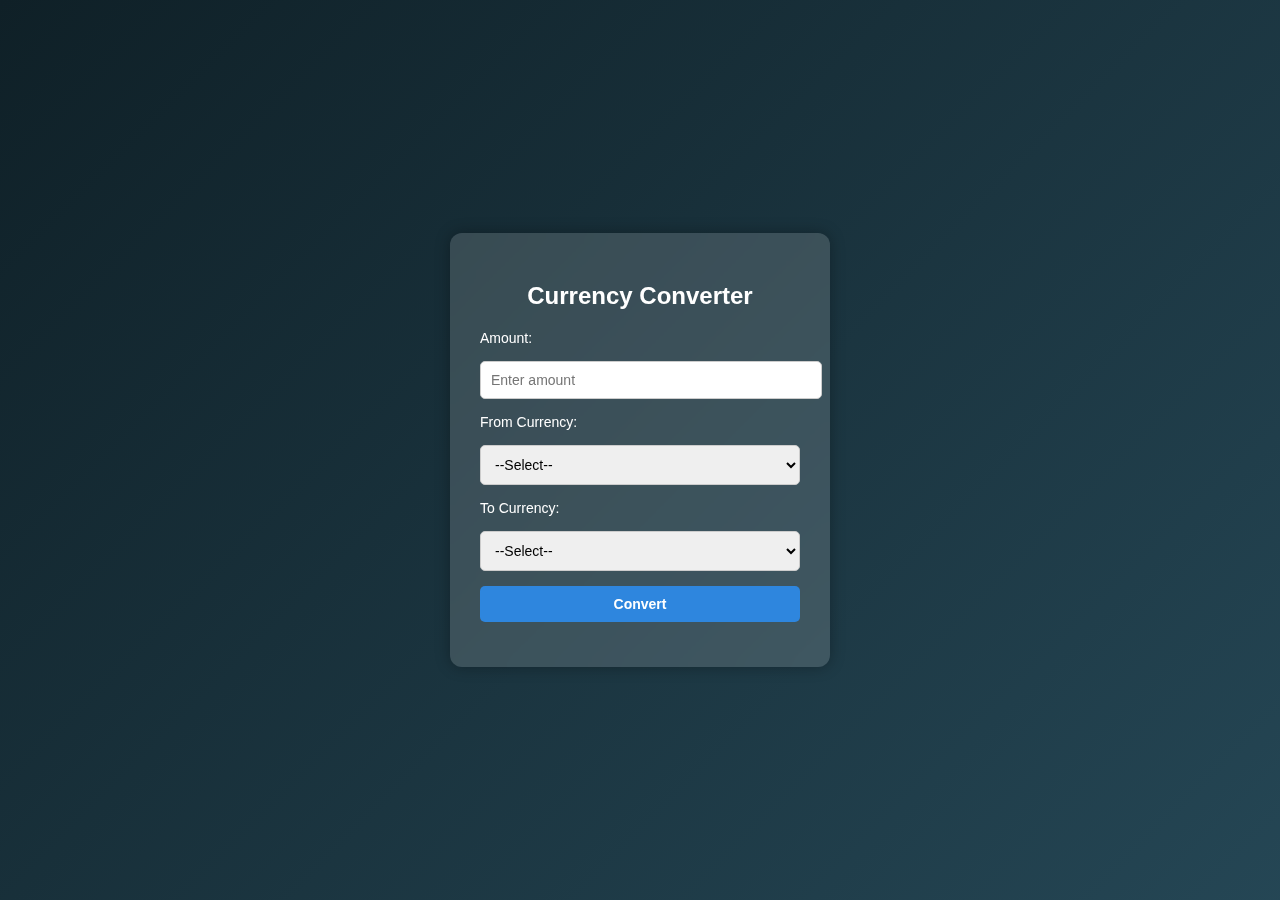
<file: index.html>
<!DOCTYPE html>
<html>
<head>
<meta charset="UTF-8">
<title>Insert title here</title>
<link rel="stylesheet" href="style.css">
</head>
<body>
  <div class="converter-box">
    <h2>Currency Converter</h2>
    <form action="Currencyconverter" method="post">
      <label for="amount">Amount:</label>
      <input type="number" name="amount" id="amount" step="0.01" required placeholder="Enter amount">

      <label for="from">From Currency:</label>
      <select name="from" id="from" required>
        <option value="">--Select--</option>
        <option value="USD">USD</option>
        <option value="INR">INR</option>
        <option value="EUR">EUR</option>
        <option value="GBP">GBP</option>
        <option value="JPY">JPY</option>
        <option value="CAD">CAD</option>
        <option value="AUD">AUD</option>
        <option value="CHF">CHF</option>
        <option value="CNY">CNY</option>
        <option value="SGD">SGD</option>
        <option value="NZD">NZD</option>
        <option value="KRW">KRW</option>
        <option value="RUB">RUB</option>
        <option value="BRL">BRL</option>
        <option value="ZAR">ZAR</option>
      </select>

      <label for="to">To Currency:</label>
      <select name="to" id="to" required>
        <option value="">--Select--</option>
        <option value="USD">USD</option>
        <option value="INR">INR</option>
        <option value="EUR">EUR</option>
        <option value="GBP">GBP</option>
        <option value="JPY">JPY</option>
        <option value="CAD">CAD</option>
        <option value="AUD">AUD</option>
        <option value="CHF">CHF</option>
        <option value="CNY">CNY</option>
        <option value="SGD">SGD</option>
        <option value="NZD">NZD</option>
        <option value="KRW">KRW</option>
        <option value="RUB">RUB</option>
        <option value="BRL">BRL</option>
        <option value="ZAR">ZAR</option>
      </select>

      <button type="submit">Convert</button>
    </form>
  </div>
</body>
</html>
</file>
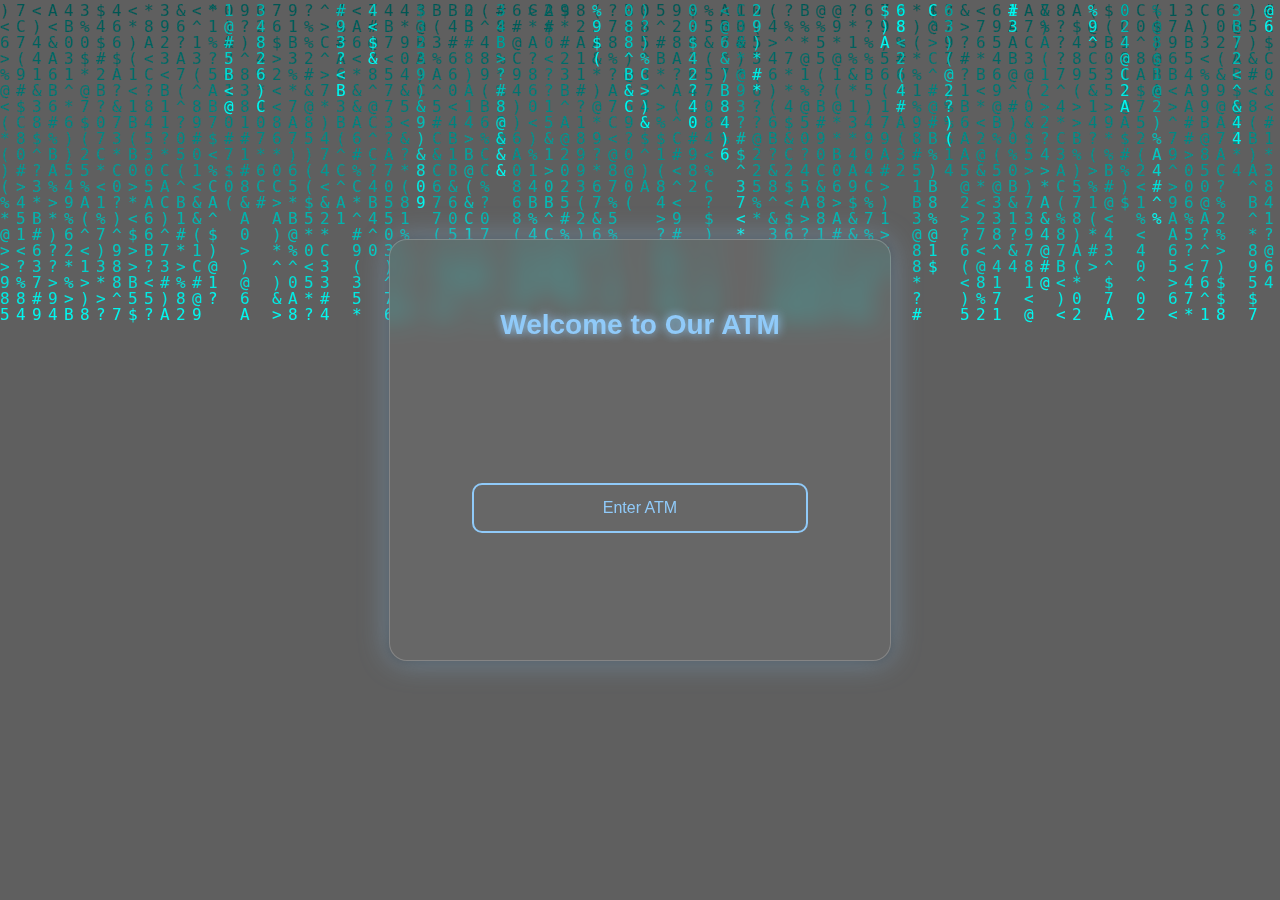
<file: ATM/index.html>
<!DOCTYPE html>
<html lang="en">
<head>
  <meta charset="UTF-8">
  <title>Welcome ATM</title>
  <link rel="stylesheet" href="index.css">
</head>
<body>
  <canvas id="matrix"></canvas>

  <div class="container">
    <h1>Welcome to Our ATM</h1>
    <br><br><br><br><br>   
    <button onclick="window.location.href='login.html'">Enter ATM</button>
  </div>

  <script src="matrix.js"></script>
</body>
</html>
</file>
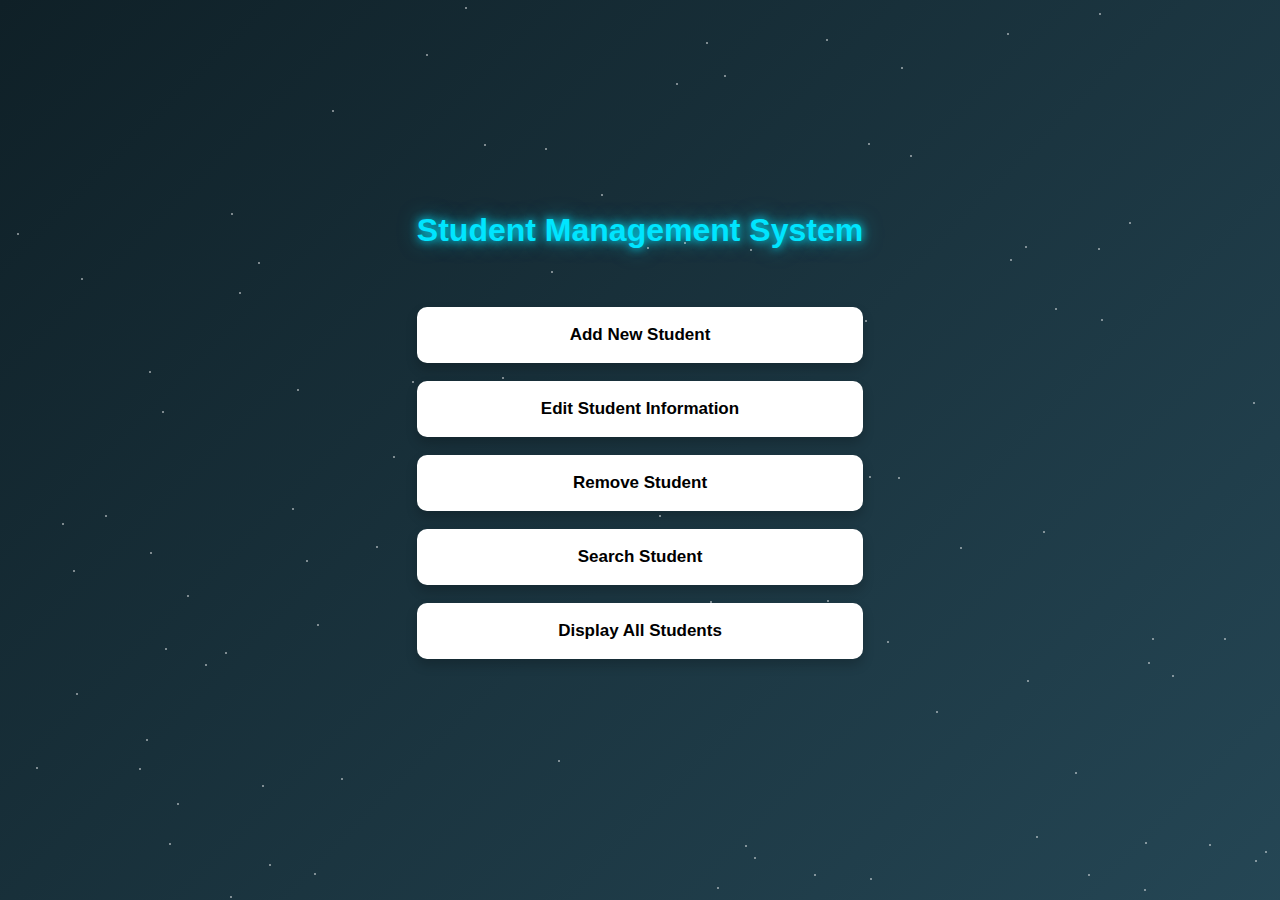
<file: Student Management System/index.html>
<!DOCTYPE html>
<html lang="en">
<head>
  <meta charset="UTF-8">
  <title>Student Management</title>
   <link rel="stylesheet" href="style.css">
  
</head>
<body>
<div class="stars" id="stars"></div>

  <div class="button-row">
    <h2>Student Management System</h2>
  
      <button onclick="window.location.href='add.html'"type="submit">Add New Student</button>
    
      <button onclick="window.location.href='edit.html'" type="submit">Edit Student Information</button>

      <button onclick="window.location.href='remove.html'" type="submit">Remove Student</button>
    
      <button onclick="window.location.href='search.html'" type="submit">Search Student</button>

      <button onclick="window.location.href='display.html'" type="submit">Display All Students</button>
  </div>
  
  <script>
    // Generate stars dynamically
    const starsContainer = document.getElementById('stars');
    const numStars = 100;

    for (let i = 0; i < numStars; i++) {
      const star = document.createElement('div');
      star.classList.add('star');
      star.style.top = Math.random() * 100 + '%';
      star.style.left = Math.random() * 100 + '%';
      star.style.animationDuration = (1 + Math.random() * 2) + 's';
      star.style.animationDelay = Math.random() * 2 + 's';
      starsContainer.appendChild(star);
    }
  </script>
</body>
</html>
</file>
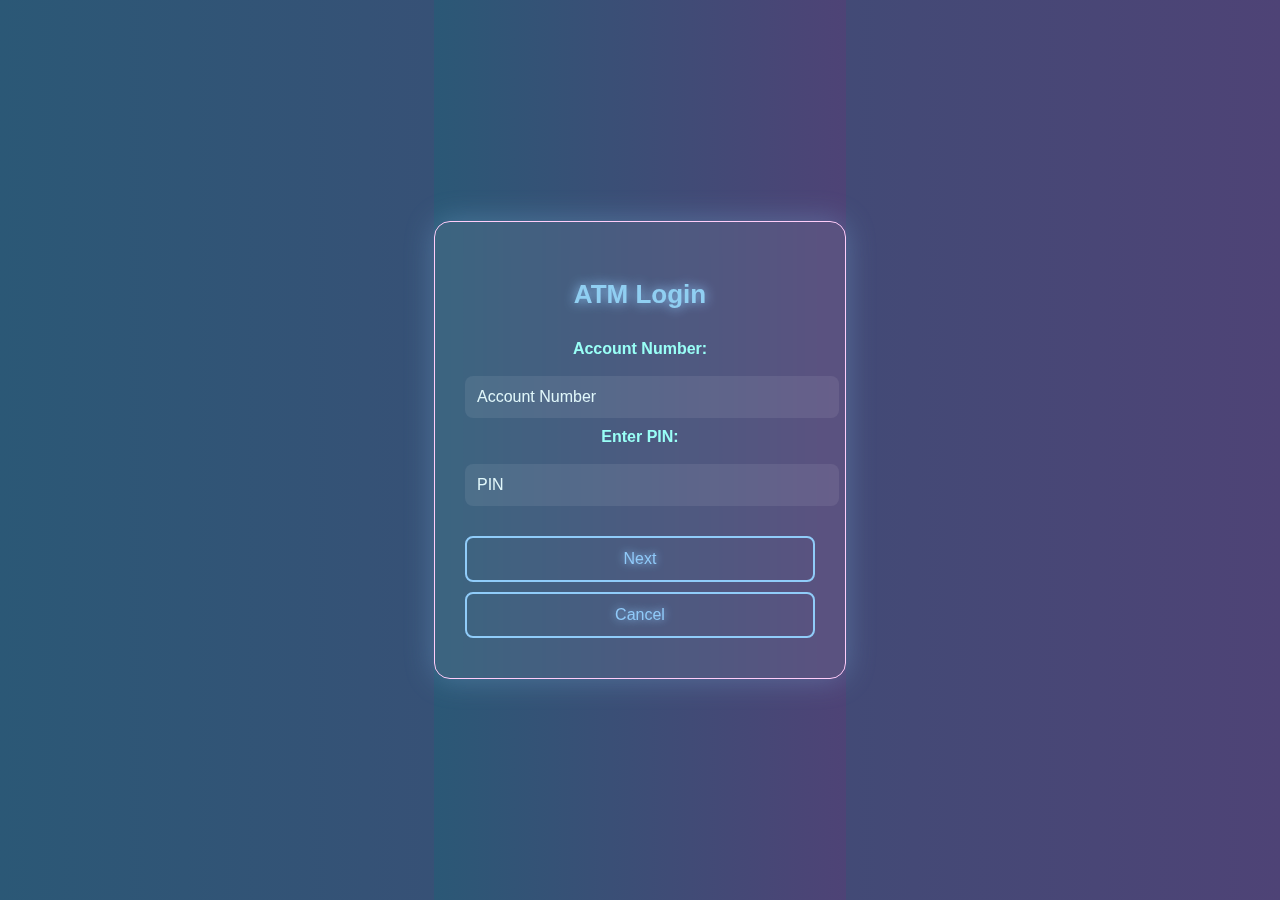
<file: ATM/login.html>
<!DOCTYPE html>
<html lang="en">
<head>
  <meta charset="UTF-8">
  <title>ATM Login</title>
  <link rel="stylesheet" href="login.css">
</head>
<body>
  <div class="container">
    <h1>ATM Login</h1>
    <form action="login1" method="post">
     <label for="acountno">Account Number:</label>
      <input type="text" id="account" name="account"placeholder="Account Number" required />
      <label for="password">Enter PIN:</label>
      <input type="password" id="pin" name="pin"placeholder="PIN" required />
      <button type="submit">Next</button>
    </form>
     <button onclick="window.location.href='index.html'" style="margin-top: 10px;">Cancel</button>
  </div>

</body>
</html>
</file>
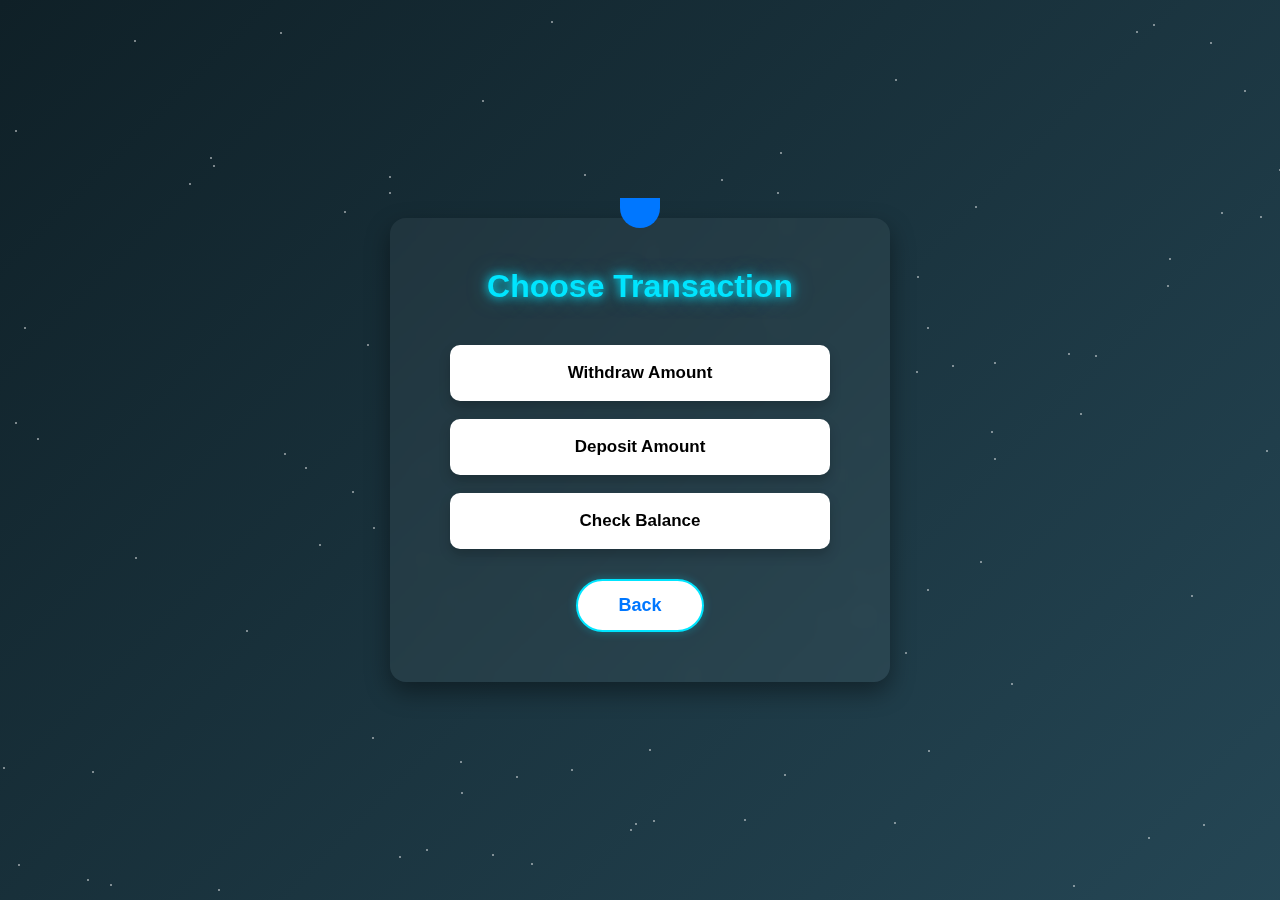
<file: ATM/user.html>
<!DOCTYPE html>
<html lang="en">
<head>
  <meta charset="UTF-8">
  <title>ATM Options</title>
  <link rel="stylesheet" href="user.css">
</head>
<body>
<div class="stars" id="stars"></div>


  <div class="card">
    <h1>Choose Transaction</h1>

    <div class="button-row">
      <button onclick="window.location.href='Withdraw'">Withdraw Amount</button>
      <button onclick="window.location.href='Deposit'">Deposit Amount</button>
      <button onclick="window.location.href='Checkbalance'">Check Balance</button>
    </div>

    <div class="next-button-wrapper">
      <button  onclick="window.location.href='index.html'" class="next-btn">Back</button>
    </div>
  </div>

<script>
    // Generate stars dynamically
    const starsContainer = document.getElementById('stars');
    const numStars = 100;

    for (let i = 0; i < numStars; i++) {
      const star = document.createElement('div');
      star.classList.add('star');
      star.style.top = Math.random() * 100 + '%';
      star.style.left = Math.random() * 100 + '%';
      star.style.animationDuration = (1 + Math.random() * 2) + 's';
      star.style.animationDelay = Math.random() * 2 + 's';
      starsContainer.appendChild(star);
    }
  </script>
</body>
</html>
</file>
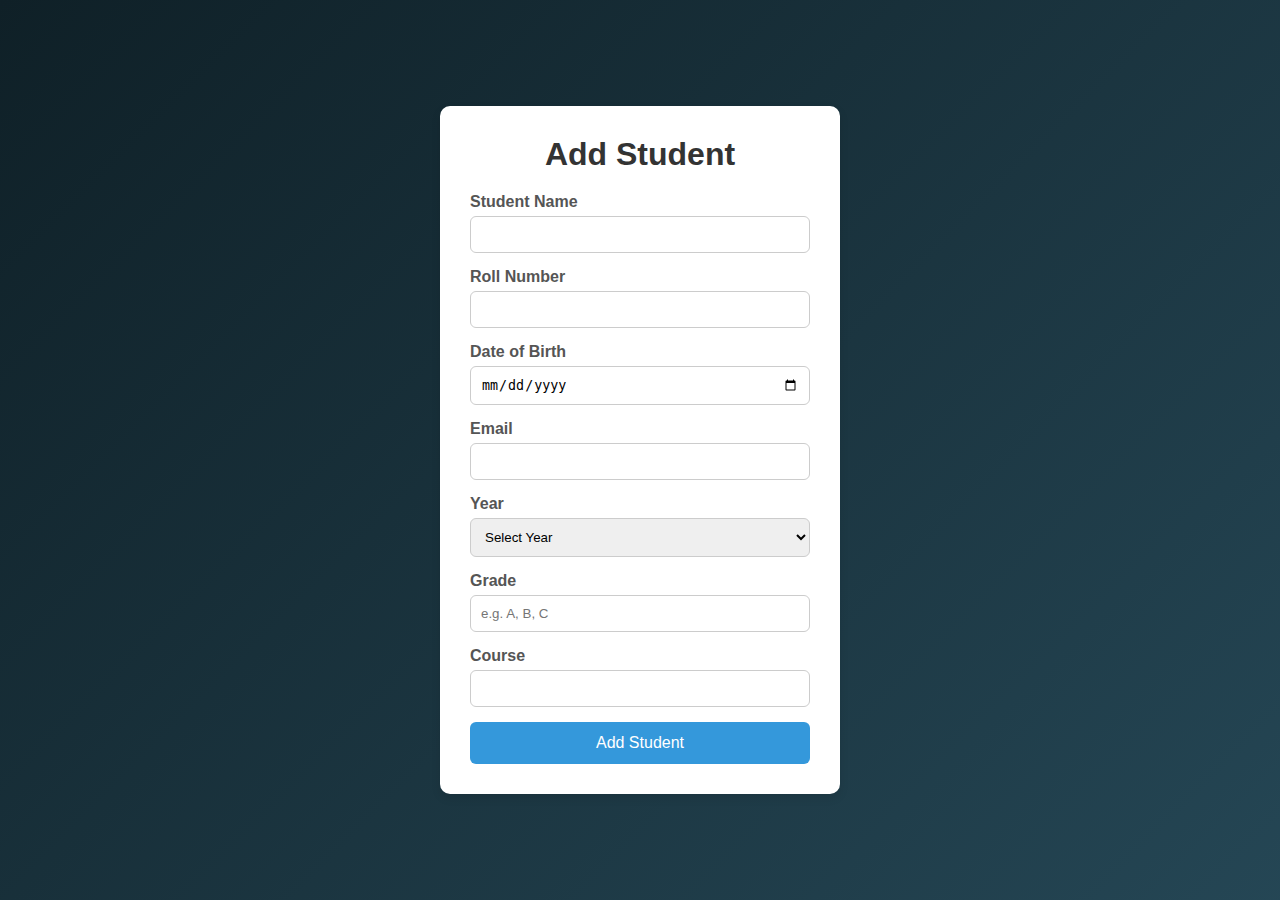
<file: Student Management System/add.html>
<!DOCTYPE html>
<html lang="en">
<head>
  <meta charset="UTF-8">
  <title>Add Student</title>
     <link rel="stylesheet" href="style.css">
 
</head>
<body>
  <div class="form-container">
    <h1>Add Student</h1>
    <form action="Addstudent" method="post">
      
      <label for="name">Student Name</label>
      <input type="text" id="name" name="name" required>

      <label for="rollno">Roll Number</label>
      <input type="number" id="rollno" name="rollno" required>
      
       <label for="dob">Date of Birth</label>
      <input type="date" id="dob" name="dob" required>

      <label for="email">Email</label>
      <input type="email" id="email" name="email" required>

      <label for="year">Year</label>
      <select id="year" name="year" required>
        <option value="">Select Year</option>
        <option value="1">1</option>
        <option value="2">2</option>
        <option value="3">3</option>
        <option value="4">4</option>
      </select>

      <label for="grade">Grade</label>
      <input type="text" id="grade" name="grade" placeholder="e.g. A, B, C" required>

      <label for="course">Course</label>
      <input type="text" id="course" name="course" required>

      <button type="submit">Add Student</button>
    </form>
  </div>
</body>
</html>
</file>
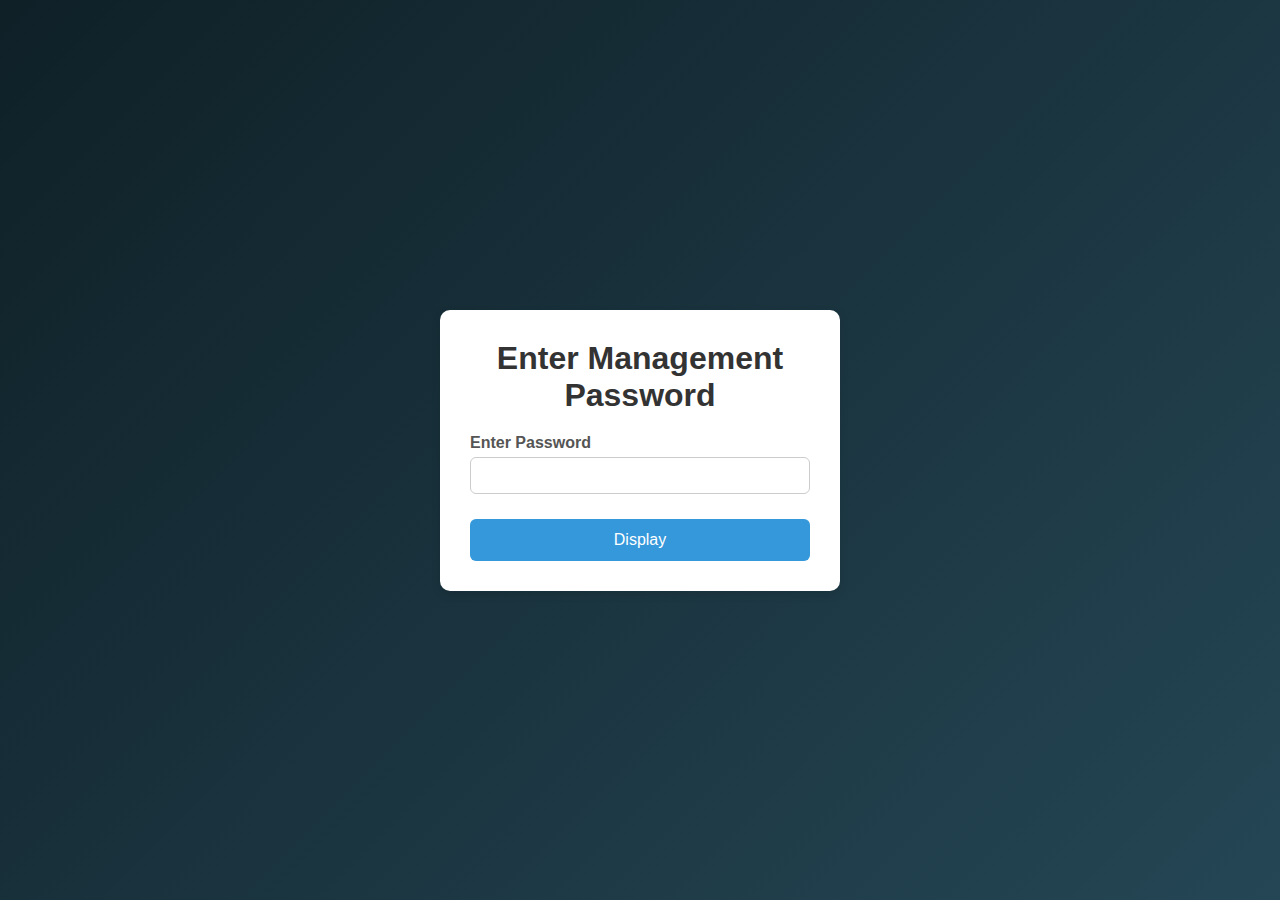
<file: Student Management System/display.html>
<!DOCTYPE html>
<html>
<head>
<meta charset="UTF-8">
<title>Display Student</title>
 <link rel="stylesheet" href="style.css">
</head>
<body>
<div class="form-container">
    <h1>Enter Management Password</h1>
    <form action="Displaystudent" method="post">
      
      <label for="password">Enter Password</label>
      <input type="password" id="password" name="password" required>


	<div class="next-button-wrapper">
      <button type="submit">Display</button>
      </div>
    </form>
  </div>
</body>
</html>
</file>
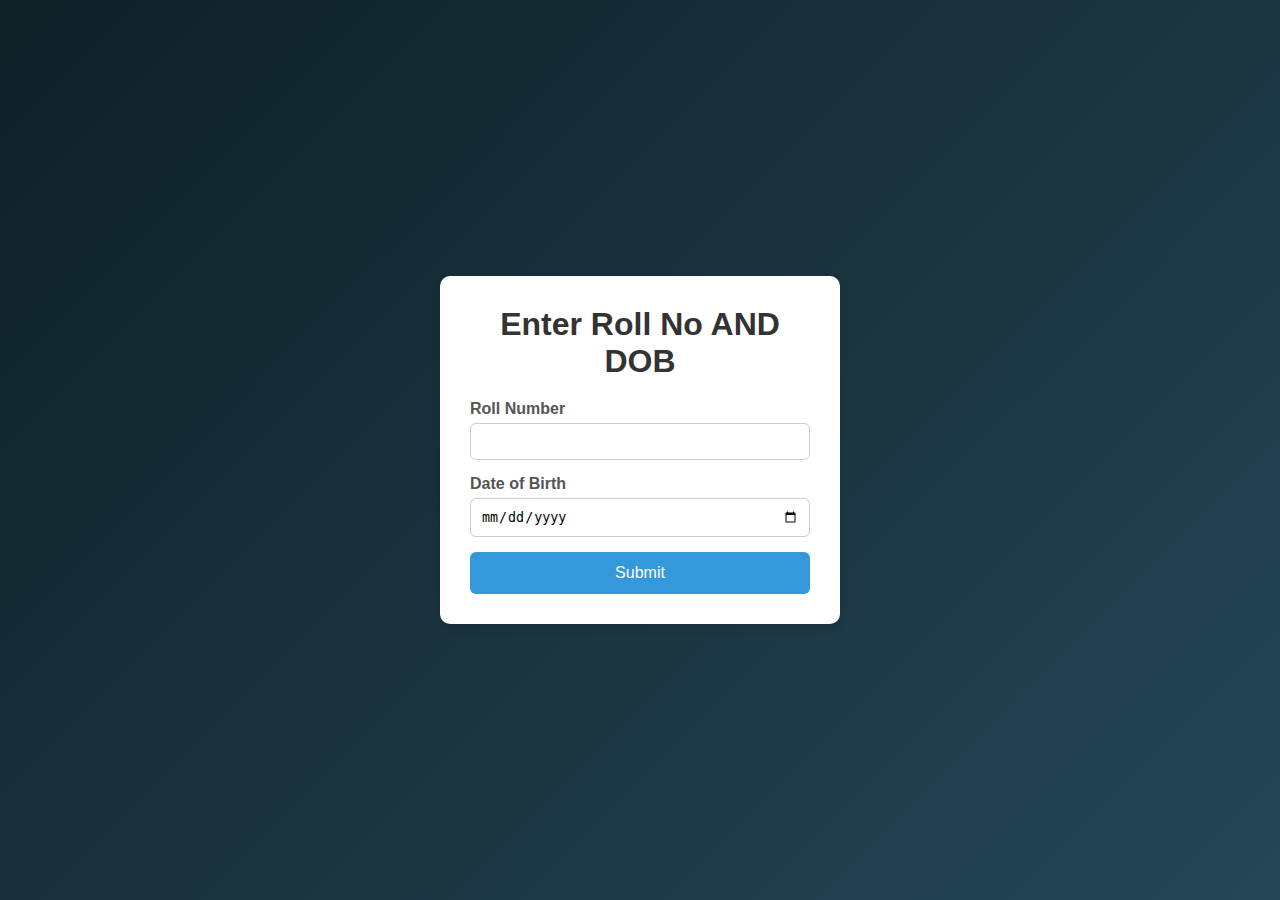
<file: Student Management System/edit.html>
<!DOCTYPE html>
<html>
<head>
<meta charset="UTF-8">
<title>Edit student</title>
 <link rel="stylesheet" href="style.css">
</head>
<body>

  <div class="form-container">
    <h1>Enter Roll No AND DOB</h1>
    <form action="Editstudent" method="get">
      
      <label for="rollno">Roll Number</label>
      <input type="number" id="rollno" name="rollno" required>

      <label for="dob">Date of Birth</label>
      <input type="date" id="dob" name="dob" required>

      <button type="submit">Submit</button>
    </form>
  </div>

</body>
</html>
</file>
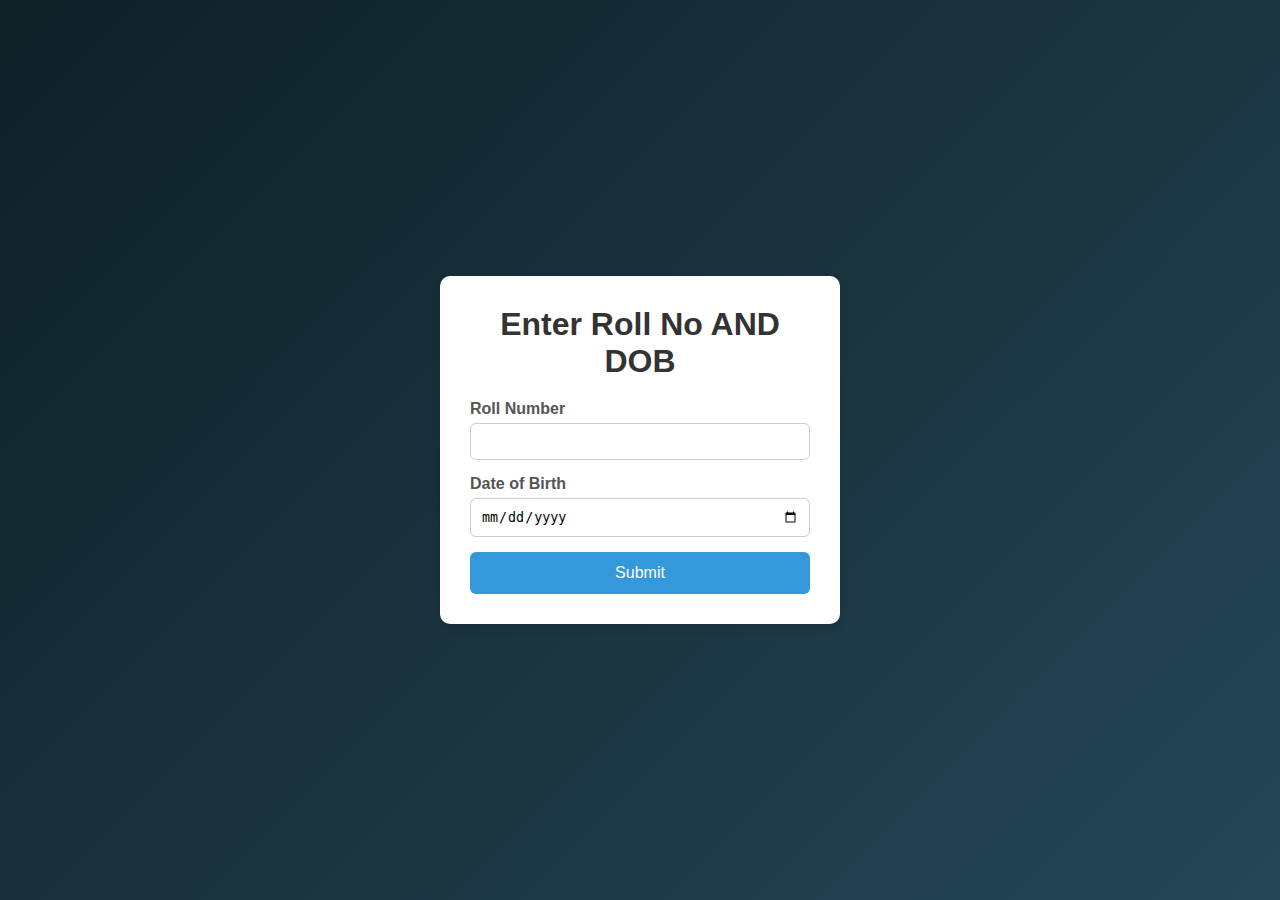
<file: Student Management System/remove.html>
<!DOCTYPE html>
<html>
<head>
<meta charset="UTF-8">
<title>Edit student</title>
 <link rel="stylesheet" href="style.css">
</head>
<body>

  <div class="form-container">
    <h1>Enter Roll No AND DOB</h1>
    <form action="Removestudent" method="post">
      
      <label for="rollno">Roll Number</label>
      <input type="number" id="rollno" name="rollno" required>

      <label for="dob">Date of Birth</label>
      <input type="date" id="dob" name="dob" required>

      <button type="submit">Submit</button>
    </form>
  </div>

</body>
</html>
</file>
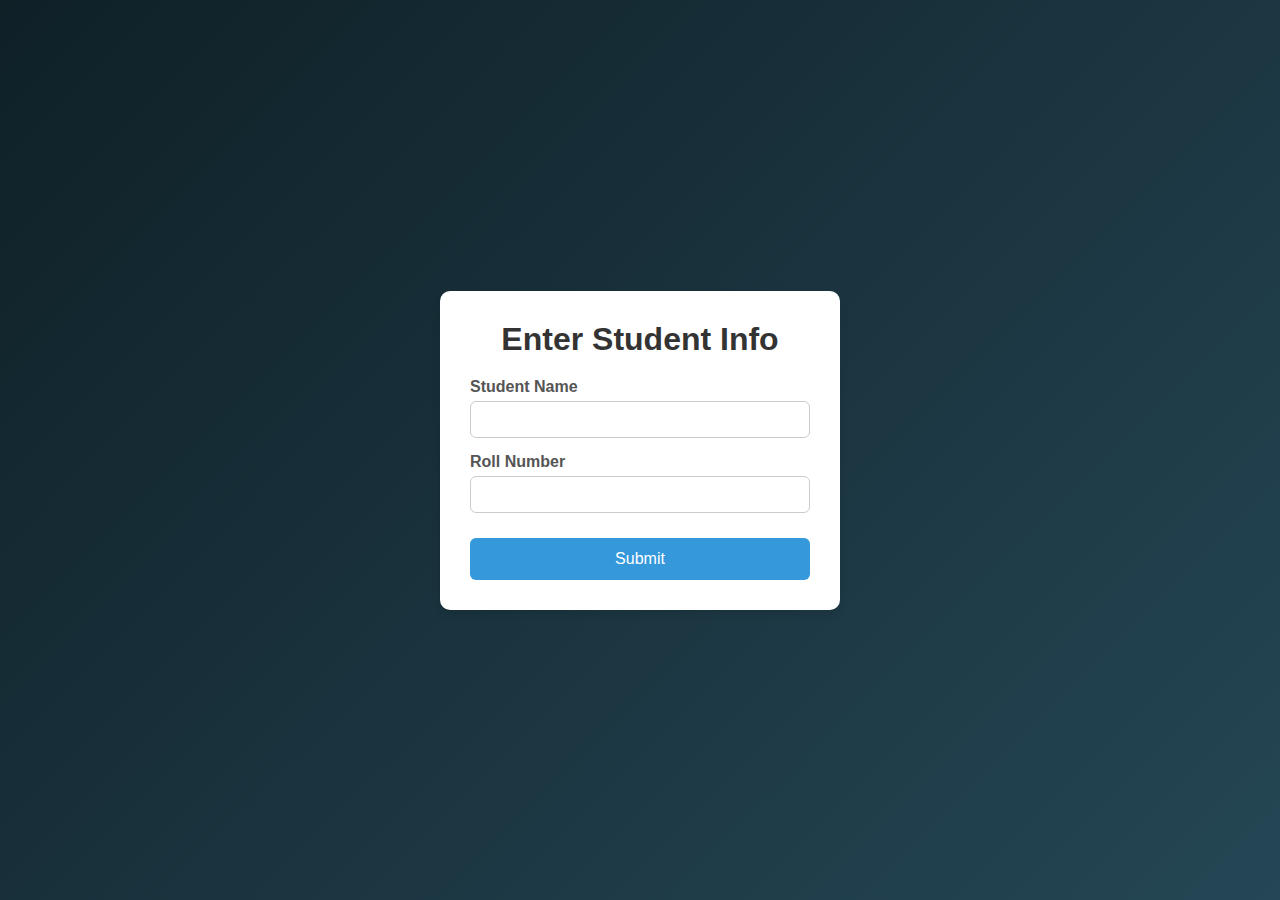
<file: Student Management System/search.html>
<!DOCTYPE html>
<html>
<head>
<meta charset="UTF-8">
<title>Search Student</title>
 <link rel="stylesheet" href="style.css">
</head>
<body>
<div class="form-container">
    <h1>Enter Student Info</h1>
    <form action="Searchstudent" method="post">
      
      <label for="name">Student Name</label>
      <input type="text" id="name" name="name" required>

      <label for="rollno">Roll Number</label>
      <input type="number" id="rollno" name="rollno" required>

	<div class="next-button-wrapper">
      <button type="submit">Submit</button>
      </div>
    </form>
  </div>
</body>
</html>
</file>
<file: style.css>
/* Apply gradient background to full screen */
html, body {
  height: 100%;
  width: 100%;
  margin: 0;
  padding: 0;
  font-family: 'Segoe UI', Tahoma, Geneva, Verdana, sans-serif;
  display: flex;
  align-items: center;
  justify-content: center;
  background: linear-gradient(-45deg, #0f2027, #203a43, #2c5364, #0f2027);
  background-size: 400% 400%;
  animation: gradientFlow 15s ease infinite;
}

/* Keyframes for smooth gradient animation */
@keyframes gradientFlow {
  0% { background-position: 0% 50%; }
  50% { background-position: 100% 50%; }
  100% { background-position: 0% 50%; }
}

/* Converter box design with glass effect */
.converter-box {
  background: rgba(255, 255, 255, 0.15);
  backdrop-filter: blur(10px);
  -webkit-backdrop-filter: blur(10px);
  border-radius: 12px;
  padding: 30px;
  width: 320px;
  box-shadow: 0 0 15px rgba(0, 0, 0, 0.3);
  color: #fff;
}

/* Heading */
.converter-box h2 {
  text-align: center;
  margin-bottom: 20px;
  color: #fff;
}

/* Form elements */
label, select, input, button {
  display: block;
  width: 100%;
  margin-bottom: 15px;
  font-size: 14px;
}

input, select, button {
  padding: 10px;
  border-radius: 5px;
  border: 1px solid #ccc;
}

button {
  background-color: #2e86de;
  color: white;
  font-weight: bold;
  border: none;
  cursor: pointer;
}

button:hover {
  background-color: #1e6bb8;
}
</file>
<file: ATM/index.css>
/* Full screen canvas behind everything */
body, html {
  margin: 0;
  padding: 0;
  height: 100%;
  overflow: hidden;
  font-family: 'Segoe UI', sans-serif;
}

canvas#matrix {
  position: fixed;
  top: 0;
  left: 0;
  z-index: 0;
}

/* ATM box */
.container {
  position: absolute;
  top: 50%;
  left: 50%;
  transform: translate(-50%, -50%);
  
  background: rgba(255, 255, 255, 0.05); /* Light transparent glass */
  border: 1px solid rgba(255, 255, 255, 0.2); /* Subtle border */
  backdrop-filter: blur(12px);
  -webkit-backdrop-filter: blur(12px);
  
  padding: 50px 40px;
  border-radius: 18px;
  box-shadow: 0 0 30px rgba(144, 202, 249, 0.4), 0 0 10px rgba(0, 0, 0, 0.3);
  
  width: 420px;
  height: 320px;
  z-index: 1;
  
  display: flex;
  flex-direction: column;
  justify-content: flex-start;
  align-items: center;

  transition: all 0.3s ease;
}




h1 {
  font-size: 28px;
  color: #90caf9;
  margin-bottom: 40px;
  animation: slideGlow 4s ease-in-out infinite alternate;
  text-shadow: 0 0 10px #90caf9;
}

button {
  margin: 12px 0;
  width: 80%;
  padding: 14px;
  font-size: 16px;
  background-color: transparent;
  border: 2px solid #90caf9;
  color: #90caf9;
  border-radius: 10px;
  cursor: pointer;
  transition: all 0.3s ease;
}


button:hover {
  background-color: #90caf9;
  color: #000;
  box-shadow: 0 0 15px #90caf9;
  transform: scale(1.05);
}

@keyframes slideGlow {
  0% { transform: translateX(-10px); }
  100% { transform: translateX(10px); }
}
</file>
<file: Student Management System/style.css>
@charset "UTF-8";

* {
  margin: 0;
  padding: 0;
  box-sizing: border-box;
}

html, body {
  height: 100%;
  width: 100%;
  font-family: 'Segoe UI', Tahoma, Geneva, Verdana, sans-serif;
  overflow: hidden;
  display: flex;
  align-items: center;
  justify-content: center;
  background: linear-gradient(-45deg, #0f2027, #203a43, #2c5364, #0f2027);
  background-size: 400% 400%;
  animation: gradientFlow 15s ease infinite;
  position: relative;
}

@keyframes gradientFlow {
  0% { background-position: 0% 50%; }
  50% { background-position: 100% 50%; }
  100% { background-position: 0% 50%; }
}

/* Star particles container */
    .stars {
      position: absolute;
      width: 100%;
      height: 100%;
      top: 0;
      left: 0;
      z-index: 0;
      pointer-events: none;
    }

    .star {
      position: absolute;
      width: 2px;
      height: 2px;
      background: white;
      border-radius: 50%;
      opacity: 0.6;
      animation: twinkle 2s infinite ease-in-out;
    }

    @keyframes twinkle {
      0%, 100% { opacity: 0.1; transform: scale(1); }
      50% { opacity: 1; transform: scale(1.5); }
    }


.card {
  background: rgba(255, 255, 255, 0.05);
  backdrop-filter: blur(10px);
  border-radius: 16px;
  padding: 50px 60px;
  box-shadow: 0 10px 25px rgba(0, 0, 0, 0.4);
  color: white;
  text-align: center;
  max-width: 500px;
  width: 90%;
  z-index: 1;
  position: relative;
}

.card::before {
  content: '';
  position: absolute;
  top: -20px;
  left: 50%;
  transform: translateX(-50%);
  width: 40px;
  height: 30px;
  background-color: #0077ff;
  border-bottom-left-radius: 20px;
  border-bottom-right-radius: 20px;
}
.container {
  background: rgba(255, 255, 255, 0.08);
  border: 1px solid rgba(255, 205, 250, 255);
  backdrop-filter: blur(12px);
  -webkit-backdrop-filter: blur(12px);
  padding: 40px 30px;
  border-radius: 16px;
  box-shadow: 0 0 30px rgba(144, 202, 249, 0.3);
  width: 350px;
  text-align: center;
  color: white;
}

h2 {
  font-size: 32px;
  font-weight: bold;
  margin-bottom: 40px;
  color: #00e5ff;
  text-shadow: 0 0 10px #00e5ff, 0 0 20px rgba(0, 229, 255, 0.5);
}

.button-row {
  display: flex;
  flex-direction: column;
  gap: 18px;
  margin-bottom: 30px;
}

.button-row button {
  width: 100%;
  padding: 18px 24px;
  font-size: 17px;
  border: none;
  border-radius: 10px;
  font-weight: bold;
  cursor: pointer;
  transition: all 0.3s ease;
  color: black;
  background-color: #ffffff;
  box-shadow: 0 6px 12px rgba(0, 0, 0, 0.2);
}

.button-row button:hover {
  transform: scale(1.05);
  background-color:#90caf9;
  box-shadow: 0 0 20px rgba(255, 255, 255, 0.15);
  opacity: 0.95;
}

/* Unique Next Button */
.next-button-wrapper {
  margin-top: 10px;
  display: flex;
  justify-content: center;
}

.next-btn {
  padding: 14px 40px;
  background-color: #ffffff;
  color: #0077ff;
  font-size: 18px;
  border: 2px solid #00e5ff;
  border-radius: 30px;
  cursor: pointer;
  transition: all 0.3s ease;
  font-weight: bold;
  box-shadow: 0 0 10px rgba(0, 229, 255, 0.3);
}

.next-btn:hover {
  background-color: #00e5ff;
  color: #fff;
  box-shadow: 0 0 20px #00e5ff;
  transform: scale(1.05);
}

/* Responsive */
@media (max-width: 600px) {
  .card {
    padding: 40px 20px;
  }

  h1 {
    font-size: 26px;
  }

  .button-row {
    gap: 15px;
  }

  .next-btn {
    font-size: 16px;
    padding: 12px 30px;
  }
}
   @keyframes gradientFlow {
  0% { background-position: 0% 50%; }
  50% { background-position: 100% 50%; }
  100% { background-position: 0% 50%; }
}

/* Star particles container */
    .stars {
      position: absolute;
      width: 100%;
      height: 100%;
      top: 0;
      left: 0;
      z-index: 0;
      pointer-events: none;
    }

    .star {
      position: absolute;
      width: 2px;
      height: 2px;
      background: white;
      border-radius: 50%;
      opacity: 0.6;
      animation: twinkle 2s infinite ease-in-out;
    }

    @keyframes twinkle {
      0%, 100% { opacity: 0.1; transform: scale(1); }
      50% { opacity: 1; transform: scale(1.5); }
    }
   

    .form-container {
      background-color:white;
      padding: 30px;
      border-radius: 10px;
      box-shadow: 0px 4px 10px rgba(0,0,0,0.1);
      width: 400px;
    }

    h1 {
     
      margin-bottom: 20px;
       font-size: 32px;
  font-weight: bold;
  text-align: center;
      color: #333;
  
    }

  h3{
     
      margin-bottom: 20px;
       font-size: 32px;
  font-weight: bold;
  text-align: center;
      color: Red;
  
    }

    label {
      display: block;
      margin-bottom: 5px;
      font-weight: bold;
      color: #555;
    }

    input, select {
      width: 100%;
      padding: 10px;
      margin-bottom: 15px;
      border: 1px solid #ccc;
      border-radius: 6px;
    }

    button {
      width: 100%;
      padding: 12px;
      background-color: #3498db;
      border: none;
      border-radius: 6px;
      color: white;
      font-size: 16px;
      cursor: pointer;
    }

    button:hover {
      background-color: #2980b9;
    }
    
 .next-button-wrapper {
  margin-top: 10px;
  display: flex;
  justify-content: center;
}

.next-btn {
  padding: 14px 40px;
  background-color: #ffffff;
  color: #0077ff;
  font-size: 18px;
  border: 2px solid #00e5ff;
  border-radius: 30px;
  cursor: pointer;
  transition: all 0.3s ease;
  font-weight: bold;
  box-shadow: 0 0 10px rgba(0, 229, 255, 0.3);
}

.next-btn:hover {
  background-color: #00e5ff;
  color: #fff;
  box-shadow: 0 0 20px #00e5ff;
  transform: scale(1.05);
}
/* Style for student detail inputs */
</file>
<file: ATM/user.css>
@charset "UTF-8";

* {
  margin: 0;
  padding: 0;
  box-sizing: border-box;
}

html, body {
  height: 100%;
  width: 100%;
  font-family: 'Segoe UI', Tahoma, Geneva, Verdana, sans-serif;
  overflow: hidden;
  display: flex;
  align-items: center;
  justify-content: center;
  background: linear-gradient(-45deg, #0f2027, #203a43, #2c5364, #0f2027);
  background-size: 400% 400%;
  animation: gradientFlow 15s ease infinite;
  position: relative;
}

@keyframes gradientFlow {
  0% { background-position: 0% 50%; }
  50% { background-position: 100% 50%; }
  100% { background-position: 0% 50%; }
}

/* Star particles container */
    .stars {
      position: absolute;
      width: 100%;
      height: 100%;
      top: 0;
      left: 0;
      z-index: 0;
      pointer-events: none;
    }

    .star {
      position: absolute;
      width: 2px;
      height: 2px;
      background: white;
      border-radius: 50%;
      opacity: 0.6;
      animation: twinkle 2s infinite ease-in-out;
    }

    @keyframes twinkle {
      0%, 100% { opacity: 0.1; transform: scale(1); }
      50% { opacity: 1; transform: scale(1.5); }
    }


.card {
  background: rgba(255, 255, 255, 0.05);
  backdrop-filter: blur(10px);
  border-radius: 16px;
  padding: 50px 60px;
  box-shadow: 0 10px 25px rgba(0, 0, 0, 0.4);
  color: white;
  text-align: center;
  max-width: 500px;
  width: 90%;
  z-index: 1;
  position: relative;
}

.card::before {
  content: '';
  position: absolute;
  top: -20px;
  left: 50%;
  transform: translateX(-50%);
  width: 40px;
  height: 30px;
  background-color: #0077ff;
  border-bottom-left-radius: 20px;
  border-bottom-right-radius: 20px;
}
.container {
  background: rgba(255, 255, 255, 0.08);
  border: 1px solid rgba(255, 205, 250, 255);
  backdrop-filter: blur(12px);
  -webkit-backdrop-filter: blur(12px);
  padding: 40px 30px;
  border-radius: 16px;
  box-shadow: 0 0 30px rgba(144, 202, 249, 0.3);
  width: 350px;
  text-align: center;
  color: white;
}

h1 {
  font-size: 32px;
  font-weight: bold;
  margin-bottom: 40px;
  color: #00e5ff;
  text-shadow: 0 0 10px #00e5ff, 0 0 20px rgba(0, 229, 255, 0.5);
}

.button-row {
  display: flex;
  flex-direction: column;
  gap: 18px;
  margin-bottom: 30px;
}

.button-row button {
  width: 100%;
  padding: 18px 24px;
  font-size: 17px;
  border: none;
  border-radius: 10px;
  font-weight: bold;
  cursor: pointer;
  transition: all 0.3s ease;
  color: black;
  background-color: #ffffff;
  box-shadow: 0 6px 12px rgba(0, 0, 0, 0.2);
}

.button-row button:hover {
  transform: scale(1.05);
  background-color:#90caf9;
  box-shadow: 0 0 20px rgba(255, 255, 255, 0.15);
  opacity: 0.95;
}

/* Unique Next Button */
.next-button-wrapper {
  margin-top: 10px;
  display: flex;
  justify-content: center;
}

.next-btn {
  padding: 14px 40px;
  background-color: #ffffff;
  color: #0077ff;
  font-size: 18px;
  border: 2px solid #00e5ff;
  border-radius: 30px;
  cursor: pointer;
  transition: all 0.3s ease;
  font-weight: bold;
  box-shadow: 0 0 10px rgba(0, 229, 255, 0.3);
}

.next-btn:hover {
  background-color: #00e5ff;
  color: #fff;
  box-shadow: 0 0 20px #00e5ff;
  transform: scale(1.05);
}

/* Responsive */
@media (max-width: 600px) {
  .card {
    padding: 40px 20px;
  }

  h1 {
    font-size: 26px;
  }

  .button-row {
    gap: 15px;
  }

  .next-btn {
    font-size: 16px;
    padding: 12px 30px;
  }
}
</file>
<file: ATM/login.css>
/* Animated lighting gradient background */
body, html {
  margin: 0;
  padding: 0;
  height: 100%;
  font-family: 'Segoe UI', sans-serif;
  background: linear-gradient(to right, #2b5876, #4e4376); /* Simple clean blue-purple gradient */
  display: flex;
  justify-content: center;
  align-items: center;
}


/* Background animation */
@keyframes gradientBG {
  0% { background-position: 0% 50%; }
  50% { background-position: 100% 50%; }
  100% { background-position: 0% 50%; }
}

/* Glassy login container */
.container {
  background: rgba(255, 255, 255, 0.08);
  border: 1px solid rgba(255, 205, 250, 255);
  backdrop-filter: blur(12px);
  -webkit-backdrop-filter: blur(12px);
  padding: 40px 30px;
  border-radius: 16px;
  box-shadow: 0 0 30px rgba(144, 202, 249, 0.3);
  width: 350px;
  text-align: center;
  color: white;
}

/* Heading glow effect */
h1 {
  margin-bottom: 30px;
  font-size: 26px;
  color: #90cff2;
  text-shadow: 0 0 12px #90caf9;
}
label {
  display: block;
  margin-bottom: 8px;
  font-weight: 600;
  color: #99fff6;
  font-weight: bold;
}

/* Input fields */
input {
  width: 100%;
  padding: 12px;
  margin: 10px 0;
  border: none;
  border-radius: 8px;
  font-size: 16px;
  outline: none;
  background: rgba(255, 255, 255, 0.08);
  color: white;
}

input::placeholder {
  color: #e0f7fa;
}

/* Glowing Next button */
button {
  width: 100%;
  padding: 12px;
  font-size: 16px;
  border: 2px solid #90ccf9;
  border-radius: 8px;
  background: transparent;
  color: #90caf9;
  cursor: pointer;
  transition: 0.3s ease;
  margin-top: 20px;
  text-shadow: 0 0 8px #90caf9;
}

button:hover {
  background-color: #90caf9;
  color: #000;
  font-weight: bold;
  box-shadow: 0 0 20px #90caf9;
  transform: scale(1.05);
}
</file>
